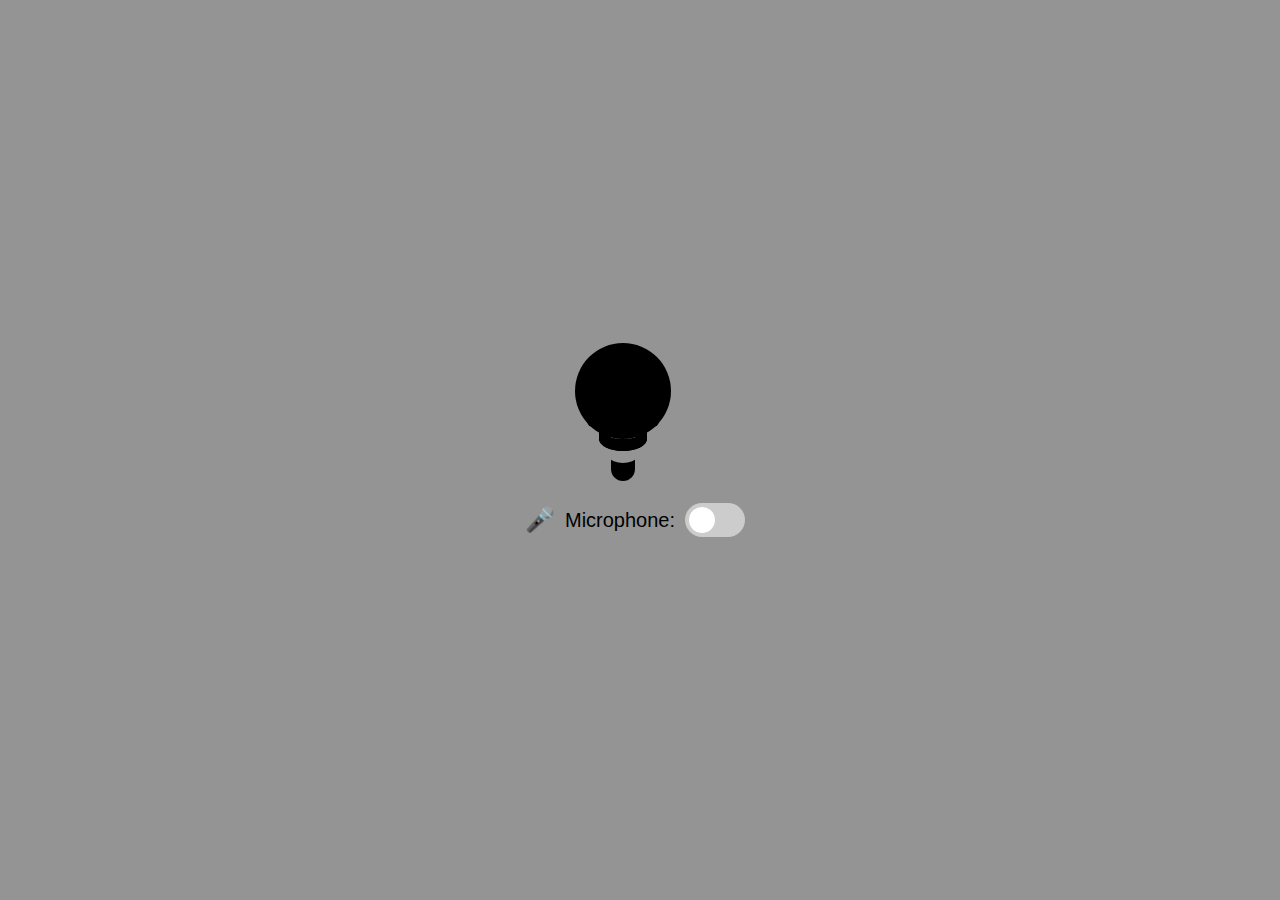
<file: Bulb/light.html>
<!DOCTYPE html>
<html lang="en">
<head>
    <meta charset="UTF-8">
    <meta name="viewport" content="width=device-width, initial-scale=1.0">
    <title>Clap Controlled Light</title>
    <link rel="stylesheet" href="styles.css">
</head>
<body>
    <div class="container">
        <div class="light-bulb">
            <div class="gg-bulb" id="light"></div>
        </div>
        <div class="controls">
            <label for="micToggle">
                <span class="mic-icon">🎤</span>
                <span>Microphone:</span>
            </label>
            <label class="switch">
                <input type="checkbox" id="micToggle">
                <span class="slider round"></span>
            </label>
        </div>
    </div>
    <script src="script.js"></script>
</body>
</html>
</file>
<file: Bulb/styles.css>
body {
    display: flex;
    justify-content: center;
    align-items: center;
    height: 100vh;
    margin: 0;
    font-family: Arial, sans-serif;
    background-color: rgb(148, 148, 148);
    transition: background-color 0.5s, background-image 0.5s;
}

body.bright {
    background-color: #d7cf2d;
    background-image: radial-gradient(circle at center, rgba(255, 255, 255, 1) 0%, rgba(253, 251, 211, 0.5) 40%, rgba(0, 0, 0, 0) 100%);
}

.container {
    text-align: center;
}

.light-bulb {
    position: relative;
    width: 50px;
    height: 100px;
    margin: 20px auto;
    
}

.gg-bulb {
    box-sizing: border-box;
    position: relative;
    display: block;
    transform: scale(6);
    width: 16px;
    height: 16px;
    border: 2px solid;
    border-bottom-color: transparent;
    border-radius: 100px;
    background-color: rgb(0, 0, 0);
    transition: background-color 0.5s;
}

.gg-bulb::after,
.gg-bulb::before {
    content: "";
    display: block;
    box-sizing: border-box;
    position: absolute;
   
}

.gg-bulb::before {
    border-top: 0;
    border-bottom-left-radius: 18px;
    border-bottom-right-radius: 18px;
    top: 10px;
    border-bottom: 2px solid transparent;
    box-shadow: 0 5px 0 -2px, inset 2px 0 0 0, inset -2px 0 0 0, inset 0 -4px 0 -2px;
    width: 8px;
    height: 8px;
    left: 2px;
}

.gg-bulb::after {
    width: 12px;
    height: 2px;
    border-left: 3px solid;
    border-right: 3px solid;
    border-radius: 2px;
    bottom: 0;
    left: 0;
}

.gg-bulb.on {
    background-color: yellow;
}

.controls {
    margin-top: 20px;
    display: flex;
    align-items: center;
    justify-content: center;
}

label {
    font-size: 20px;
    margin-right: 10px;
    display: flex;
    align-items: center;
}

.mic-icon {
    font-size: 24px;
    margin-right: 10px;
}

.switch {
    position: relative;
    display: inline-block;
    width: 60px;
    height: 34px;
}

.switch input {
    opacity: 0;
    width: 0;
    height: 0;
}

.slider {
    position: absolute;
    cursor: pointer;
    top: 0;
    left: 0;
    right: 0;
    bottom: 0;
    background-color: #ccc;
    transition: 0.4s;
    border-radius: 34px;
}

.slider:before {
    position: absolute;
    content: "";
    height: 26px;
    width: 26px;
    left: 4px;
    bottom: 4px;
    background-color: white;
    transition: 0.4s;
    border-radius: 50%;
}

input:checked + .slider {
    background-color: #2196F3;
}

input:checked + .slider:before {
    transform: translateX(26px);
}
</file>
